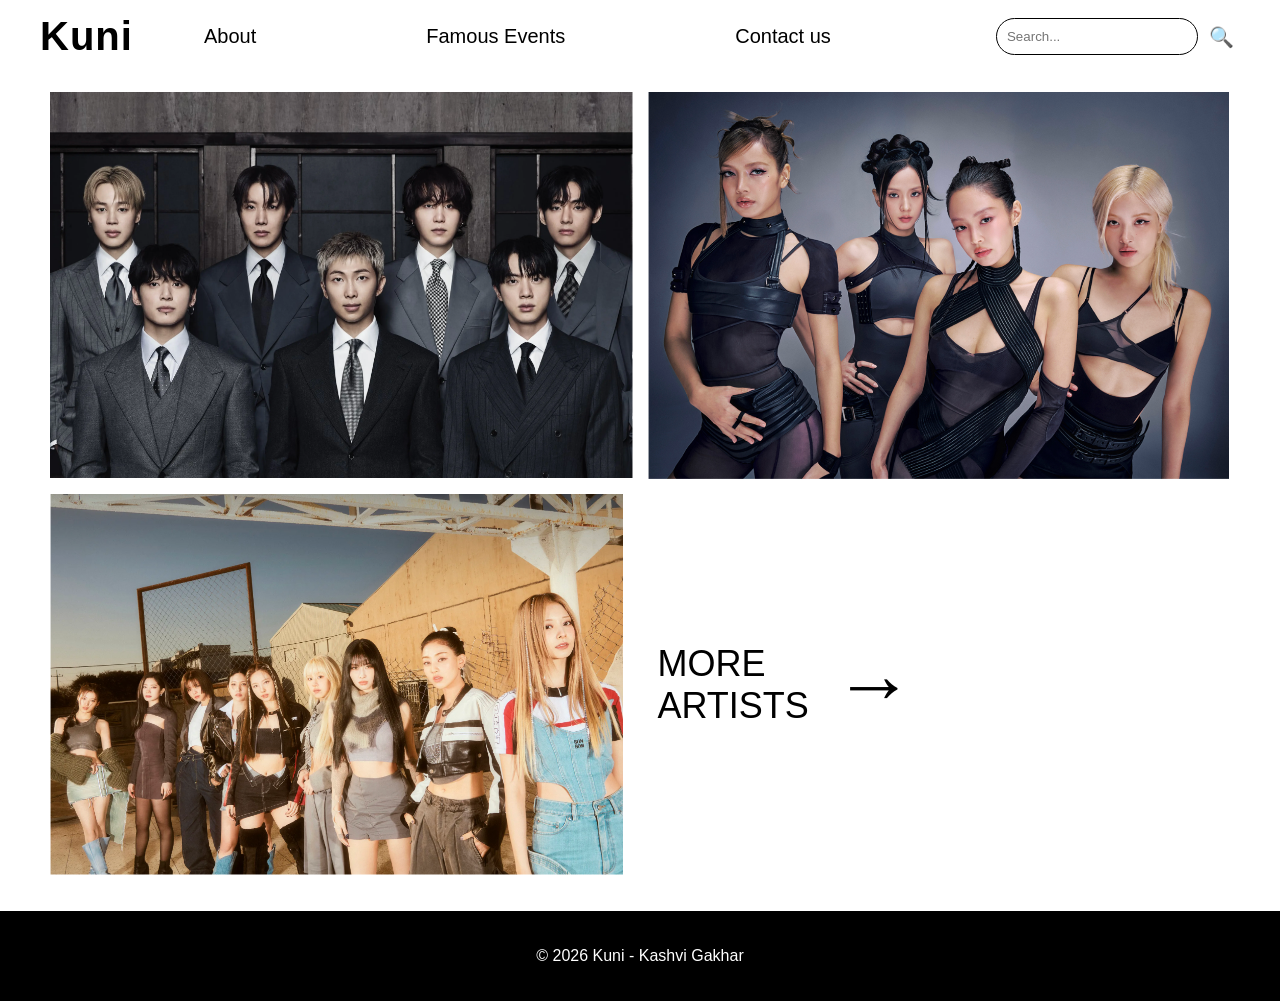
<file: index.html>
<!DOCTYPE html>
<html lang="en">
<head>
    <title>Kuni-Home page</title>
    <link rel="stylesheet" href="style.css">
    <link rel="icon" type="image/x-icon" href="apple-touch-icon.ico">
</head>
<body>
    <div class="navbar">
        <div class="logo">Kuni</div>
        <div class="menu">
            <a href="about.html">About</a>
            <a href="famous.html">Famous Events</a>
            <a href="contact.html">Contact us</a>
        </div>
        <div class="search">
            <input type="text" placeholder="Search...">
            <button>🔍</button>
        </div>
    </div>
<br>
    <div class="photos">
        <a href="bts.html" class="image-with-overlay">
            <img src="bts1.png">
            <div class="overlay">
                <span>View BTS</span>
            </div>
        </a>
        
        <a href="blackpink.html" class="image-with-overlay">
            <img src="bp2.png">
            <div class="overlay">
                <span>View BLACKPINK</span>
            </div>
        </a>

        
    </div>
    <div class="photos2">
        <a href="twice.html" class="image-with-overlay">
            <img src="twice.png">
            <div class="overlay">
                <span>View TWICE</span>
            </div>
        </a>
        <a href="more.html" class="more-artists">
            <span>MORE<br>ARTISTS</span>
            <span class="arrow">→</span>
        </a>
    </div>
<br>
<br>

    
        <footer>
            <p>© 2026 Kuni - Kashvi Gakhar</p>
        </footer>
    
</body>
</html>
</file>
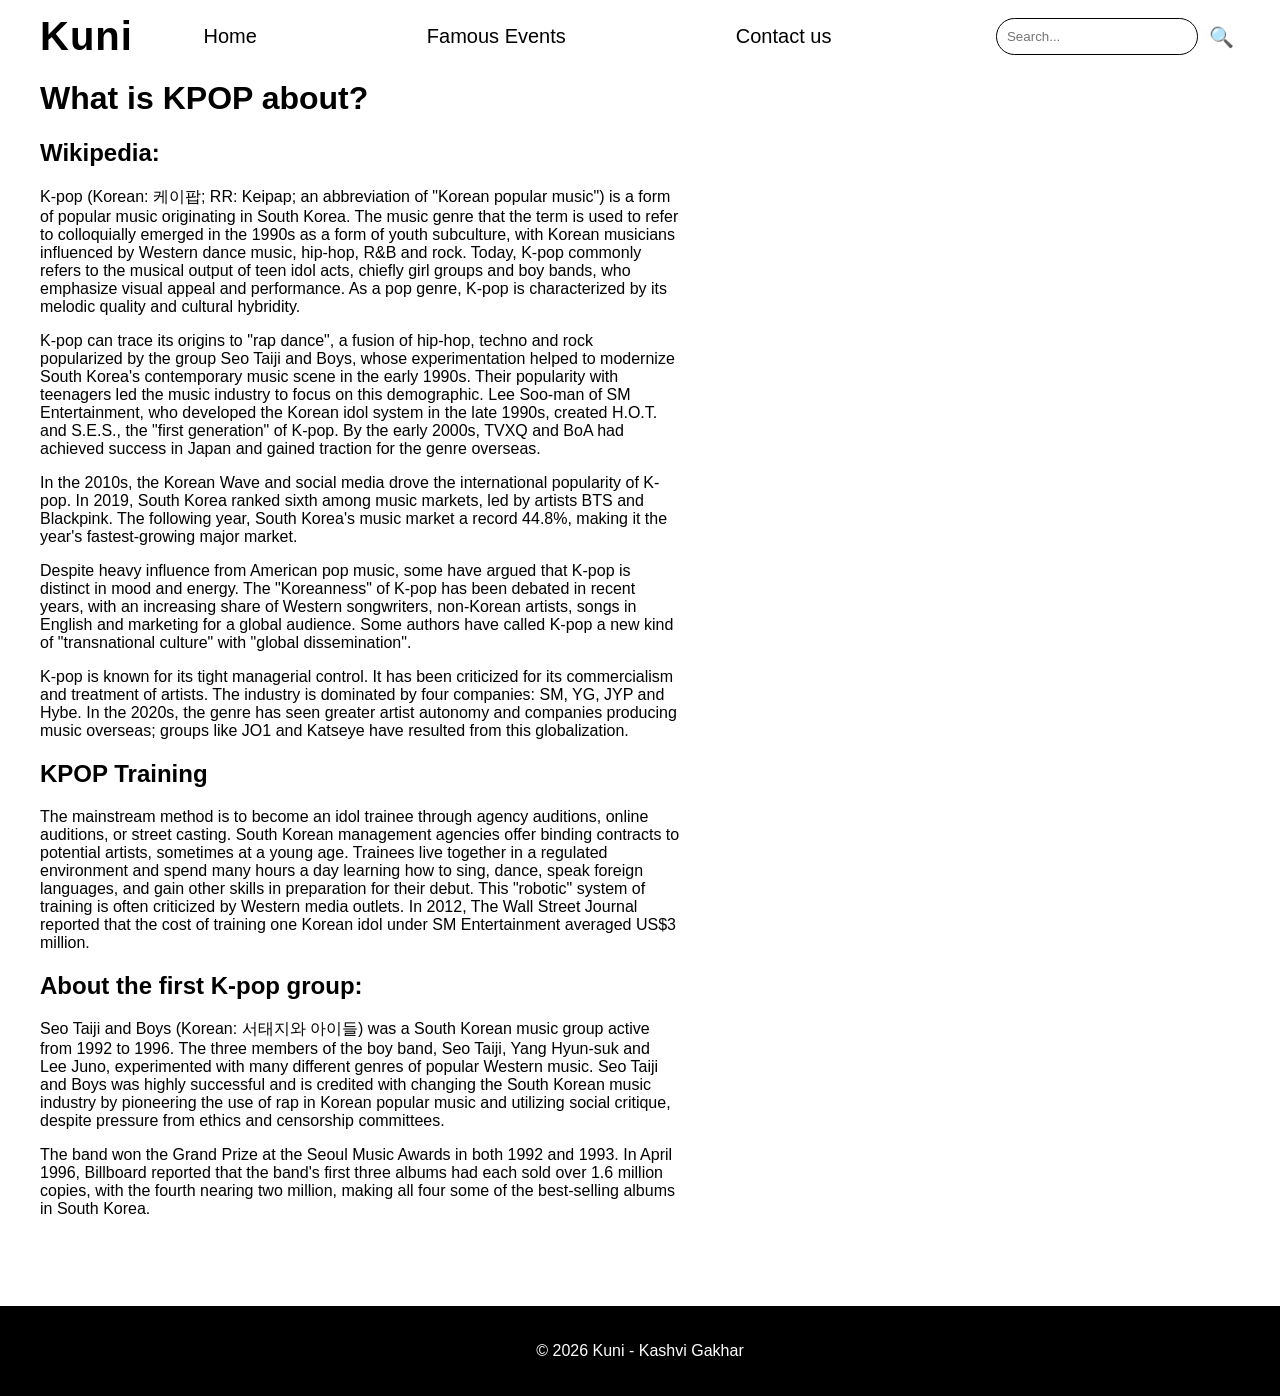
<file: about.html>
<!DOCTYPE html>
<html lang="en">

<head>
    <title>What is Kpop about?</title>
    <link rel="stylesheet" href="style.css">
    <link rel="icon" type="image/x-icon" href="apple-touch-icon.ico">
</head>

<body>
    <div class="navbar">
        <div class="logo">Kuni</div>
        <div class="menu">
            <a href="index.html">Home</a>
            <a href="famous.html">Famous Events</a>
            <a href="contact.html">Contact us</a>
        </div>
        <div class="search">
            <input type="text" placeholder="Search...">
            <button>🔍</button>
        </div>
    </div>
    
    <div class="bts">
        <h1>What is KPOP about?</h1>
        <div>
        <h2>Wikipedia:</h2>
        <p>K-pop (Korean: 케이팝; RR: Keipap; an abbreviation of "Korean popular music") is a form of popular music originating in
        South Korea. The music genre that the term is used to refer to colloquially emerged in the 1990s as a form of youth
        subculture, with Korean musicians influenced by Western dance music, hip-hop, R&B and rock. Today, K-pop
        commonly refers to the musical output of teen idol acts, chiefly girl groups and boy bands, who emphasize visual appeal
        and performance. As a pop genre, K-pop is characterized by its melodic quality and cultural hybridity.</p>

        <p>K-pop can trace its origins to "rap dance", a fusion of hip-hop, techno and rock popularized by the group Seo Taiji and
        Boys, whose experimentation helped to modernize South Korea's contemporary music scene in the early 1990s.
        Their popularity with teenagers led the music industry to focus on this demographic. Lee Soo-man of SM Entertainment,
        who developed the Korean idol system in the late 1990s, created H.O.T. and S.E.S., the "first generation" of K-pop.
        By the early 2000s, TVXQ and BoA had achieved success in Japan and gained traction for the genre overseas.</p>

        <p>In the 2010s, the Korean Wave and social media drove the international popularity of K-pop. In 2019, South Korea ranked
        sixth among music markets, led by artists BTS and Blackpink. The following year, South Korea's music market a record
        44.8%, making it the year's fastest-growing major market.</p>

        <p>Despite heavy influence from American pop music, some have argued that K-pop is distinct in mood and energy. The
        "Koreanness" of K-pop has been debated in recent years, with an increasing share of Western songwriters, non-Korean
        artists, songs in English and marketing for a global audience. Some authors have called K-pop a new kind of
        "transnational culture" with "global dissemination".</p>

        <p>K-pop is known for its tight managerial control. It has been criticized for its commercialism and treatment of
        artists. The industry is dominated by four companies: SM, YG, JYP and Hybe. In the 2020s, the genre has seen
        greater artist autonomy and companies producing music overseas; groups like JO1 and Katseye have resulted from this
        globalization.</p>
        </div>

        <div>
            <h2>KPOP Training</h2>
            <p>The mainstream method is to become an idol trainee through agency auditions, online auditions, or street
            casting. South Korean management agencies offer binding contracts to potential artists, sometimes at a young age. Trainees
            live together in a regulated environment and spend many hours a day learning how to sing, dance, speak foreign
            languages, and gain other skills in preparation for their debut. This "robotic" system of training is often criticized
            by Western media outlets. In 2012, The Wall Street Journal reported that the cost of training one Korean idol under SM Entertainment averaged US$3 million.</p>
        </div>

        <div>
            <h2>About the first K-pop group:</h2>
            <p>Seo Taiji and Boys (Korean: 서태지와 아이들) was a South Korean music group active from 1992 to 1996. The three members of the
            boy band, Seo Taiji, Yang Hyun-suk and Lee Juno, experimented with many different genres of popular Western music.
            Seo Taiji and Boys was highly successful and is credited with changing the South Korean music industry by pioneering the
            use of rap in Korean popular music and utilizing social critique, despite pressure from ethics and censorship
            committees.</p>

            <p>The band won the Grand Prize at the Seoul Music Awards in both 1992 and 1993. In April 1996, Billboard reported that
            the band's first three albums had each sold over 1.6 million copies, with the fourth nearing two million, making all
            four some of the best-selling albums in South Korea.</p>
        </div>
        <br>
        <br>
        <br>
        <br>
    </div>


    <footer>
        <p>© 2026 Kuni - Kashvi Gakhar</p>
    </footer>
</body>

</html>
</file>
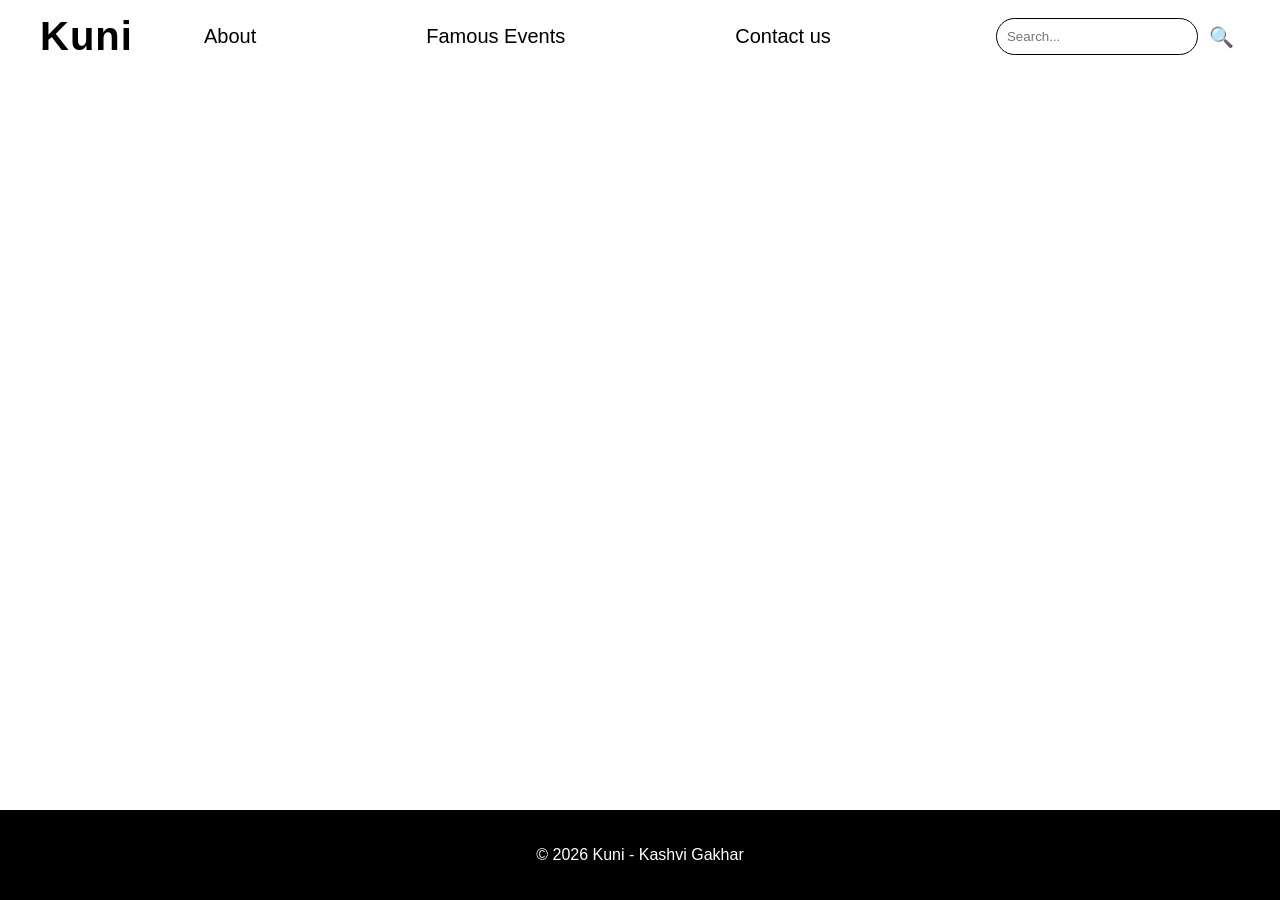
<file: aespa.html>
<!DOCTYPE html>
<html lang="en">

<head>
    <title>Kuni-Home page</title>
    <link rel="stylesheet" href="style.css">
    <link rel="icon" type="image/x-icon" href="apple-touch-icon.ico">
</head>

<body>
    <div class="navbar">
        <div class="logo">Kuni</div>
        <div class="menu">
            <a href="about.html">About</a>
            <a href="famous.html">Famous Events</a>
            <a href="contact.html">Contact us</a>
        </div>
        <div class="search">
            <input type="text" placeholder="Search...">
            <button>🔍</button>
        </div>
    </div>
    <br>


    <footer>
        <p>© 2026 Kuni - Kashvi Gakhar</p>
    </footer>
</file>
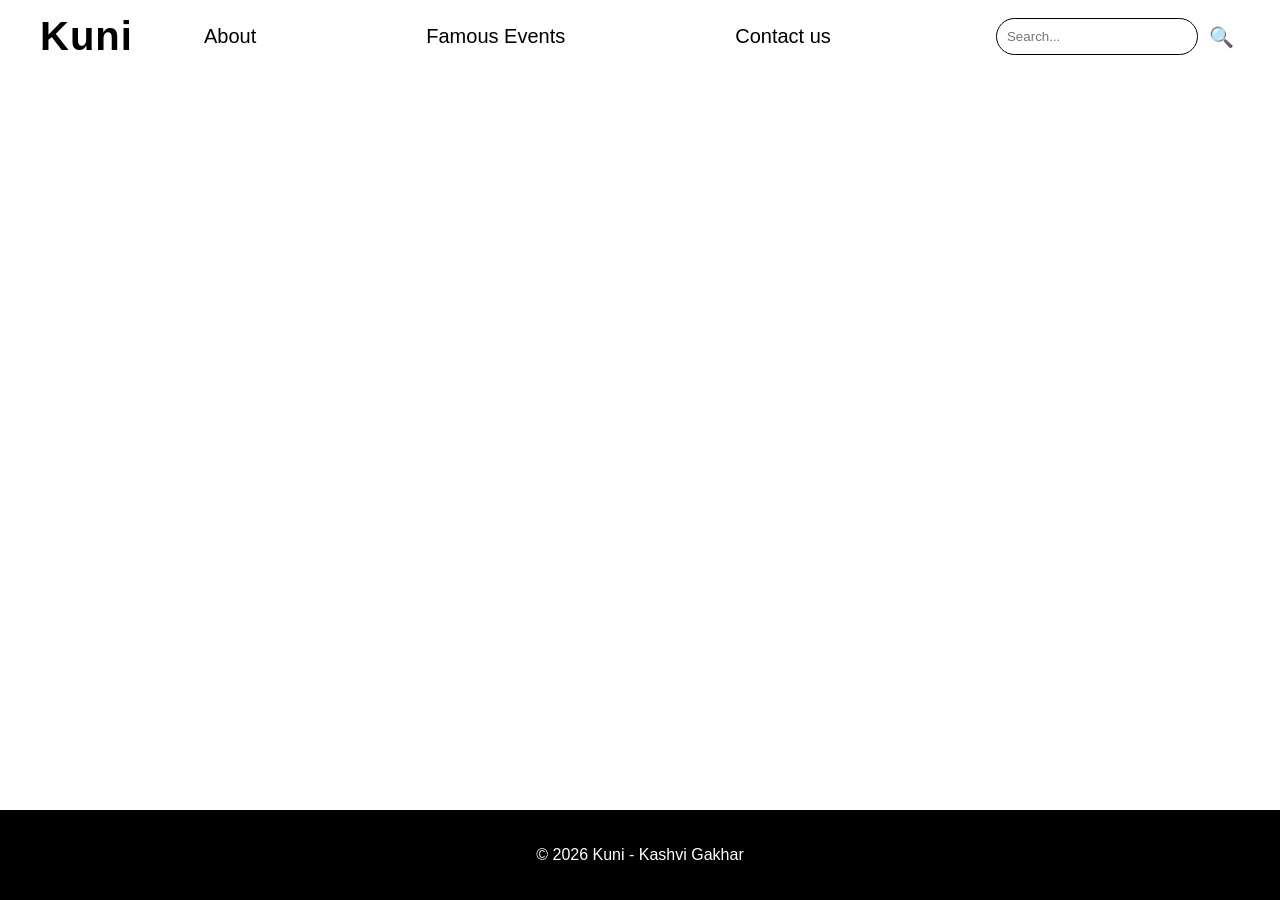
<file: baby.html>
<!DOCTYPE html>
<html lang="en">

<head>
    <title>Kuni-Home page</title>
    <link rel="stylesheet" href="style.css">
    <link rel="icon" type="image/x-icon" href="apple-touch-icon.ico">
</head>

<body>
    <div class="navbar">
        <div class="logo">Kuni</div>
        <div class="menu">
            <a href="about.html">About</a>
            <a href="famous.html">Famous Events</a>
            <a href="contact.html">Contact us</a>
        </div>
        <div class="search">
            <input type="text" placeholder="Search...">
            <button>🔍</button>
        </div>
    </div>
    <br>



    <footer>
        <p>© 2026 Kuni - Kashvi Gakhar</p>
    </footer>
</file>
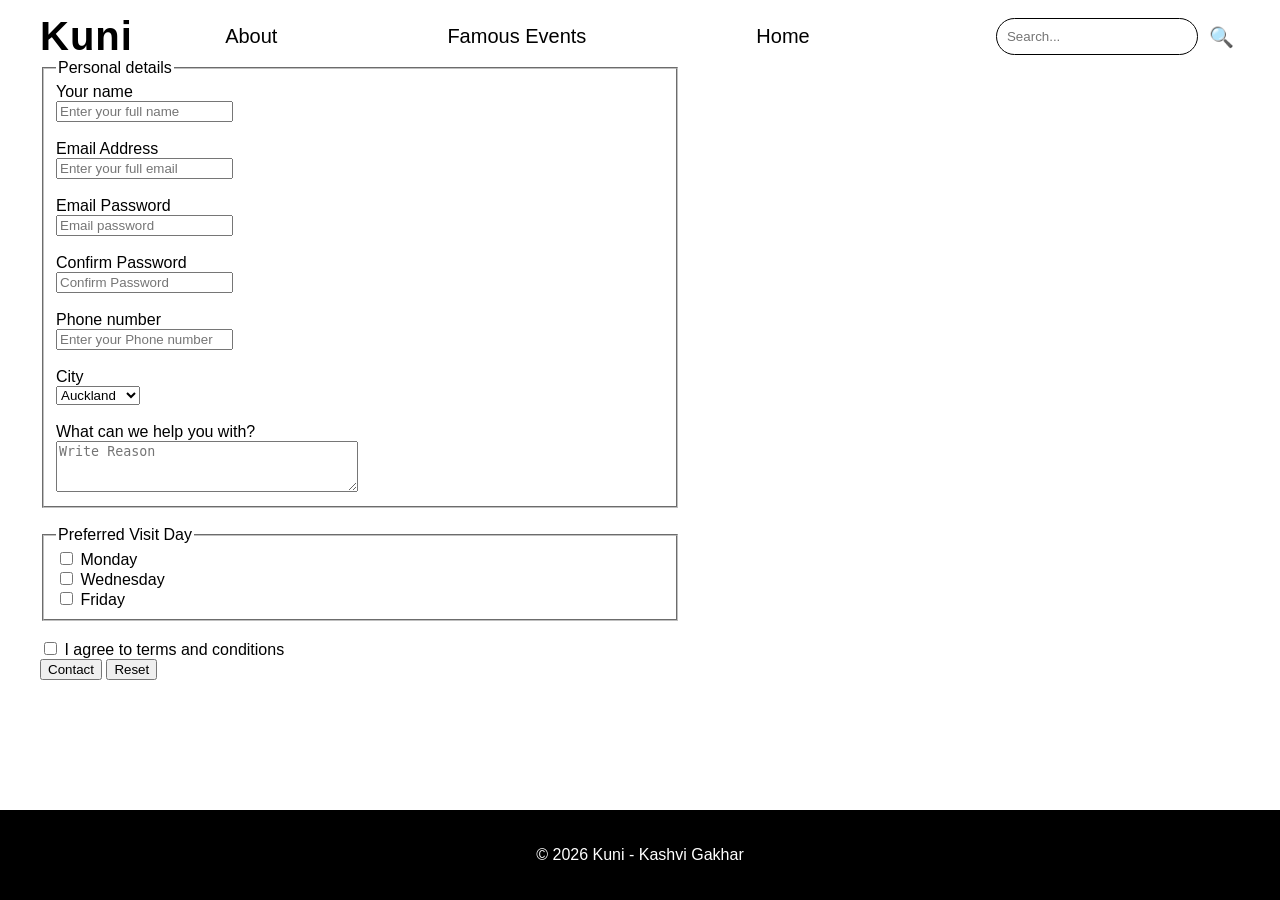
<file: contact.html>
<!DOCTYPE html>
<html lang="en">

<head>
    <title>Contact us</title>
    <link rel="stylesheet" href="style.css">
    <link rel="icon" type="image/x-icon" href="apple-touch-icon.ico">
</head>

<body>
    <div class="navbar">
        <div class="logo">Kuni</div>
        <div class="menu">
            <a href="about.html">About</a>
            <a href="famous.html">Famous Events</a>
            <a href="index.html">Home</a>
        </div>
        <div class="search">
            <input type="text" placeholder="Search...">
            <button>🔍</button>
        </div>
    </div>
    
    <div class="bts">
        <form>
            <fieldset>
                <legend>Personal details</legend>
                <label>Your name</label><br>
                <input type="text" id="name" placeholder="Enter your full name"><br><br>

                <label>Email Address</label><br>
                <input type="email" id="email" placeholder="Enter your full email"><br><br>
        
                <label>Email Password</label><br>
                <input type="password" id="pass" placeholder="Email password"><br><br>
        
                <label>Confirm Password</label><br>
                <input type="password" id="pass" placeholder="Confirm Password"><br><br>
        
                <label>Phone number</label><br>
                <input type="" id="Phone" placeholder="Enter your Phone number"><br><br>
        
                <label>City</label><br>
                <select id="City">
                    <option value="Auckland">Auckland</option>
                    <option value="Wellington">Wellington</option>
                    <option value="Hamilton">Hamilton</option>
                </select><br><br>
        
                <label>What can we help you with?</label><br>
                <textarea id="notes" rows="3" cols="35" placeholder="Write Reason"></textarea><br>
            </fieldset>
        
            <br>
        
            <fieldset>
                <legend>Preferred Visit Day</legend>
                <input type="checkbox" value="mon"> Monday<br>
                <input type="checkbox" value="wed"> Wednesday<br>
                <input type="checkbox" value="fri"> Friday<br>
            </fieldset>
        
            <br>
        
            <input type="checkbox" value="T&C"> I agree to terms and conditions<br>
            <input type="submit" value="Contact">
            <input type="reset" value="Reset">
        </form>
    </div>


    <footer>
        <p>© 2026 Kuni - Kashvi Gakhar</p>
    </footer>
</body>

</html>
</file>
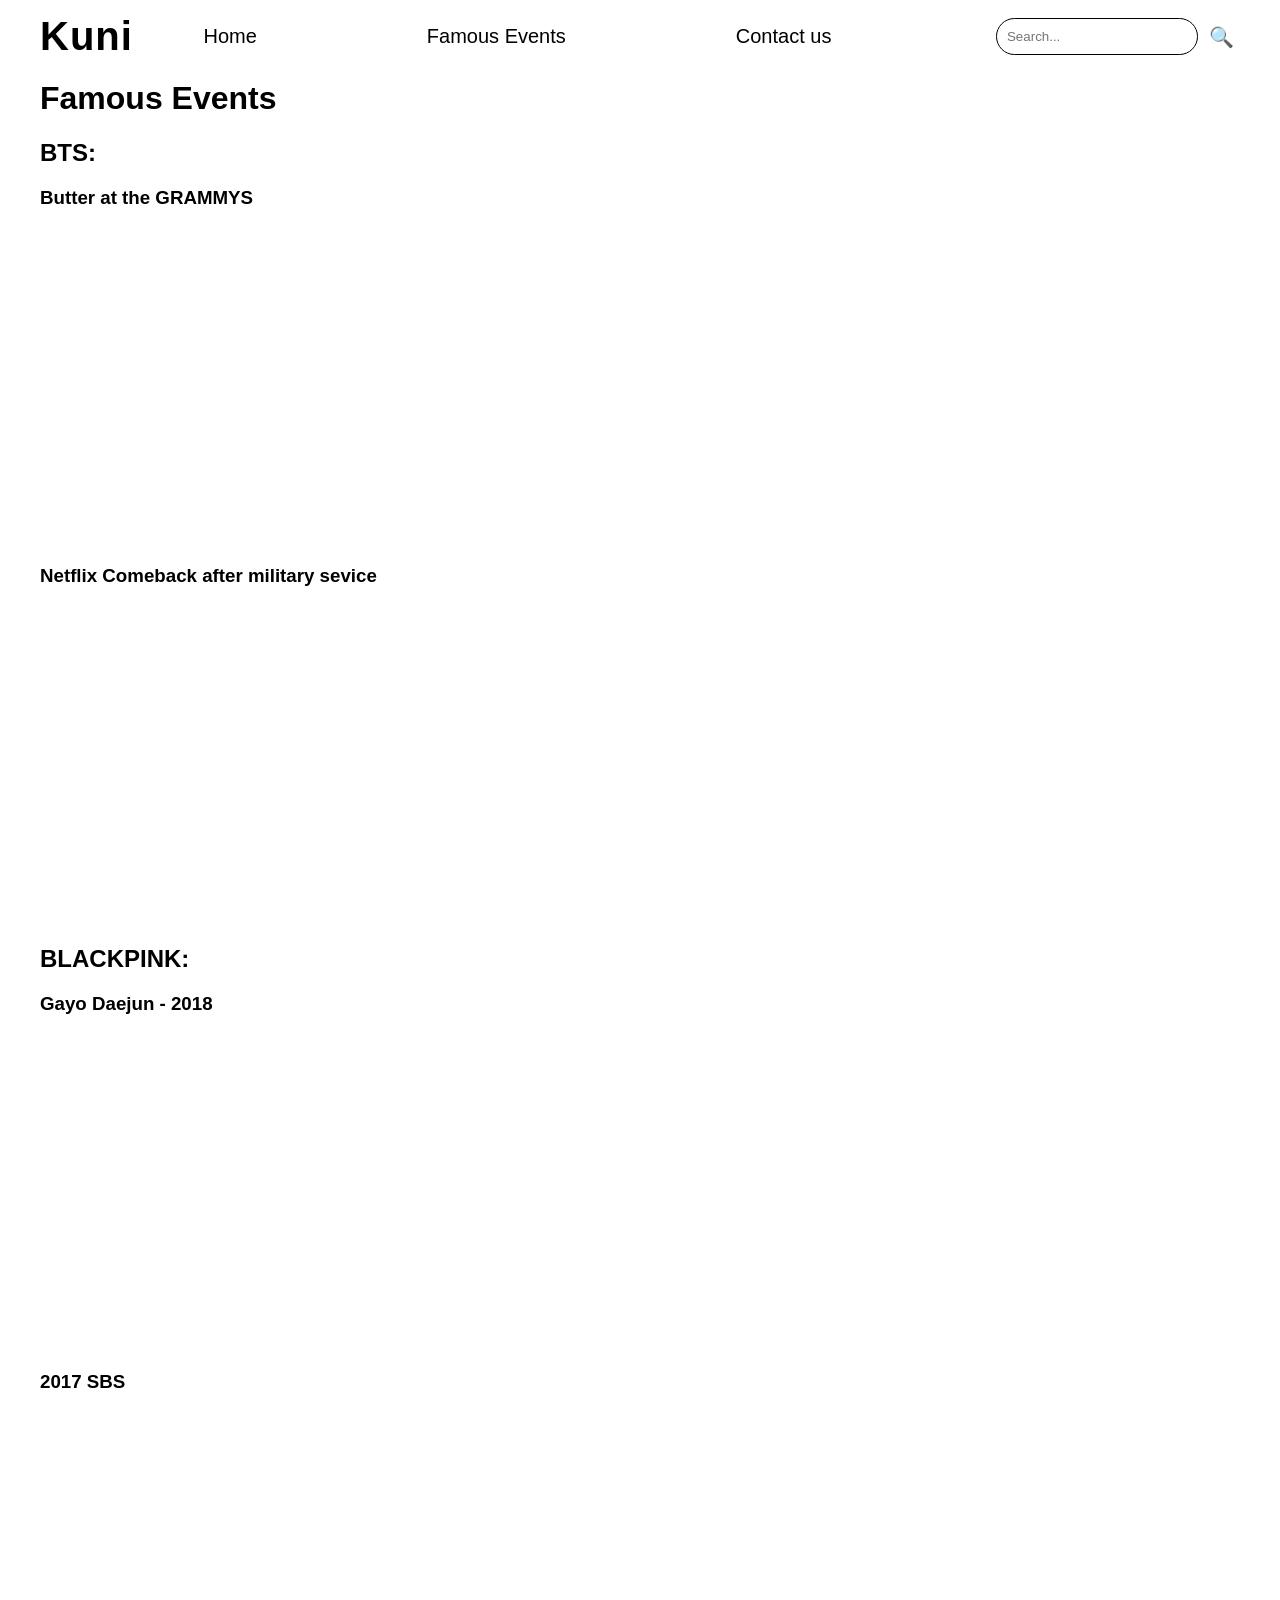
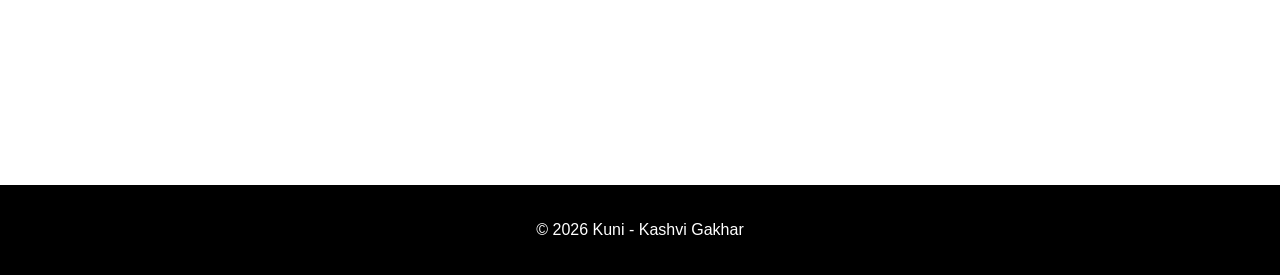
<file: famous.html>
<!DOCTYPE html>
<html lang="en">

<head>
    <title>Famous Events</title>
    <link rel="stylesheet" href="style.css">
    <link rel="icon" type="image/x-icon" href="apple-touch-icon.ico">
</head>

<body>
    <div class="navbar">
        <div class="logo">Kuni</div>
        <div class="menu">
            <a href="index.html">Home</a>
            <a href="about.html">Famous Events</a>
            <a href="contact.html">Contact us</a>
        </div>
        <div class="search">
            <input type="text" placeholder="Search...">
            <button>🔍</button>
        </div>
    </div>

    <div class="bts">
        <h1>Famous Events</h1>
        <div>
            <h2>BTS:</h2>
            <h3>Butter at the GRAMMYS</h3>
            <iframe width="560" height="315" src="https://www.youtube.com/embed/HbkBVxU5K5A?si=DxcqRzrVbuWJrKYw"
                title="YouTube video player" frameborder="0"
                allow="accelerometer; autoplay; clipboard-write; encrypted-media; gyroscope; picture-in-picture; web-share"
                referrerpolicy="strict-origin-when-cross-origin" allowfullscreen></iframe>
            <h3>Netflix Comeback after military sevice</h3>
            <iframe width="560" height="315" src="https://www.youtube.com/embed/k7ltT9AgfUI?si=A_ucc8hlm77k6UC0"
                    title="YouTube video player" frameborder="0"
                    allow="accelerometer; autoplay; clipboard-write; encrypted-media; gyroscope; picture-in-picture; web-share"
                    referrerpolicy="strict-origin-when-cross-origin" allowfullscreen></iframe>
        </div>
        <div>
            <h2>BLACKPINK:</h2>
            <h3>Gayo Daejun - 2018</h3>
            <iframe width="560" height="315" src="https://www.youtube.com/embed/cxNIewNXpcg?si=DMLMExe9glChx21M"
                title="YouTube video player" frameborder="0"
                allow="accelerometer; autoplay; clipboard-write; encrypted-media; gyroscope; picture-in-picture; web-share"
                referrerpolicy="strict-origin-when-cross-origin" allowfullscreen></iframe>
            <h3>2017 SBS</h3>
            <iframe width="560" height="315" src="https://www.youtube.com/embed/csCCdQLqcVY?si=DdHCq9jL7Wb_Y1bb"
                title="YouTube video player" frameborder="0"
                allow="accelerometer; autoplay; clipboard-write; encrypted-media; gyroscope; picture-in-picture; web-share"
                referrerpolicy="strict-origin-when-cross-origin" allowfullscreen></iframe>
        </div>
    </div>
<br>
<br>
<br>


    <footer>
        <p>© 2026 Kuni - Kashvi Gakhar</p>
    </footer>
</body>

</html>
</file>
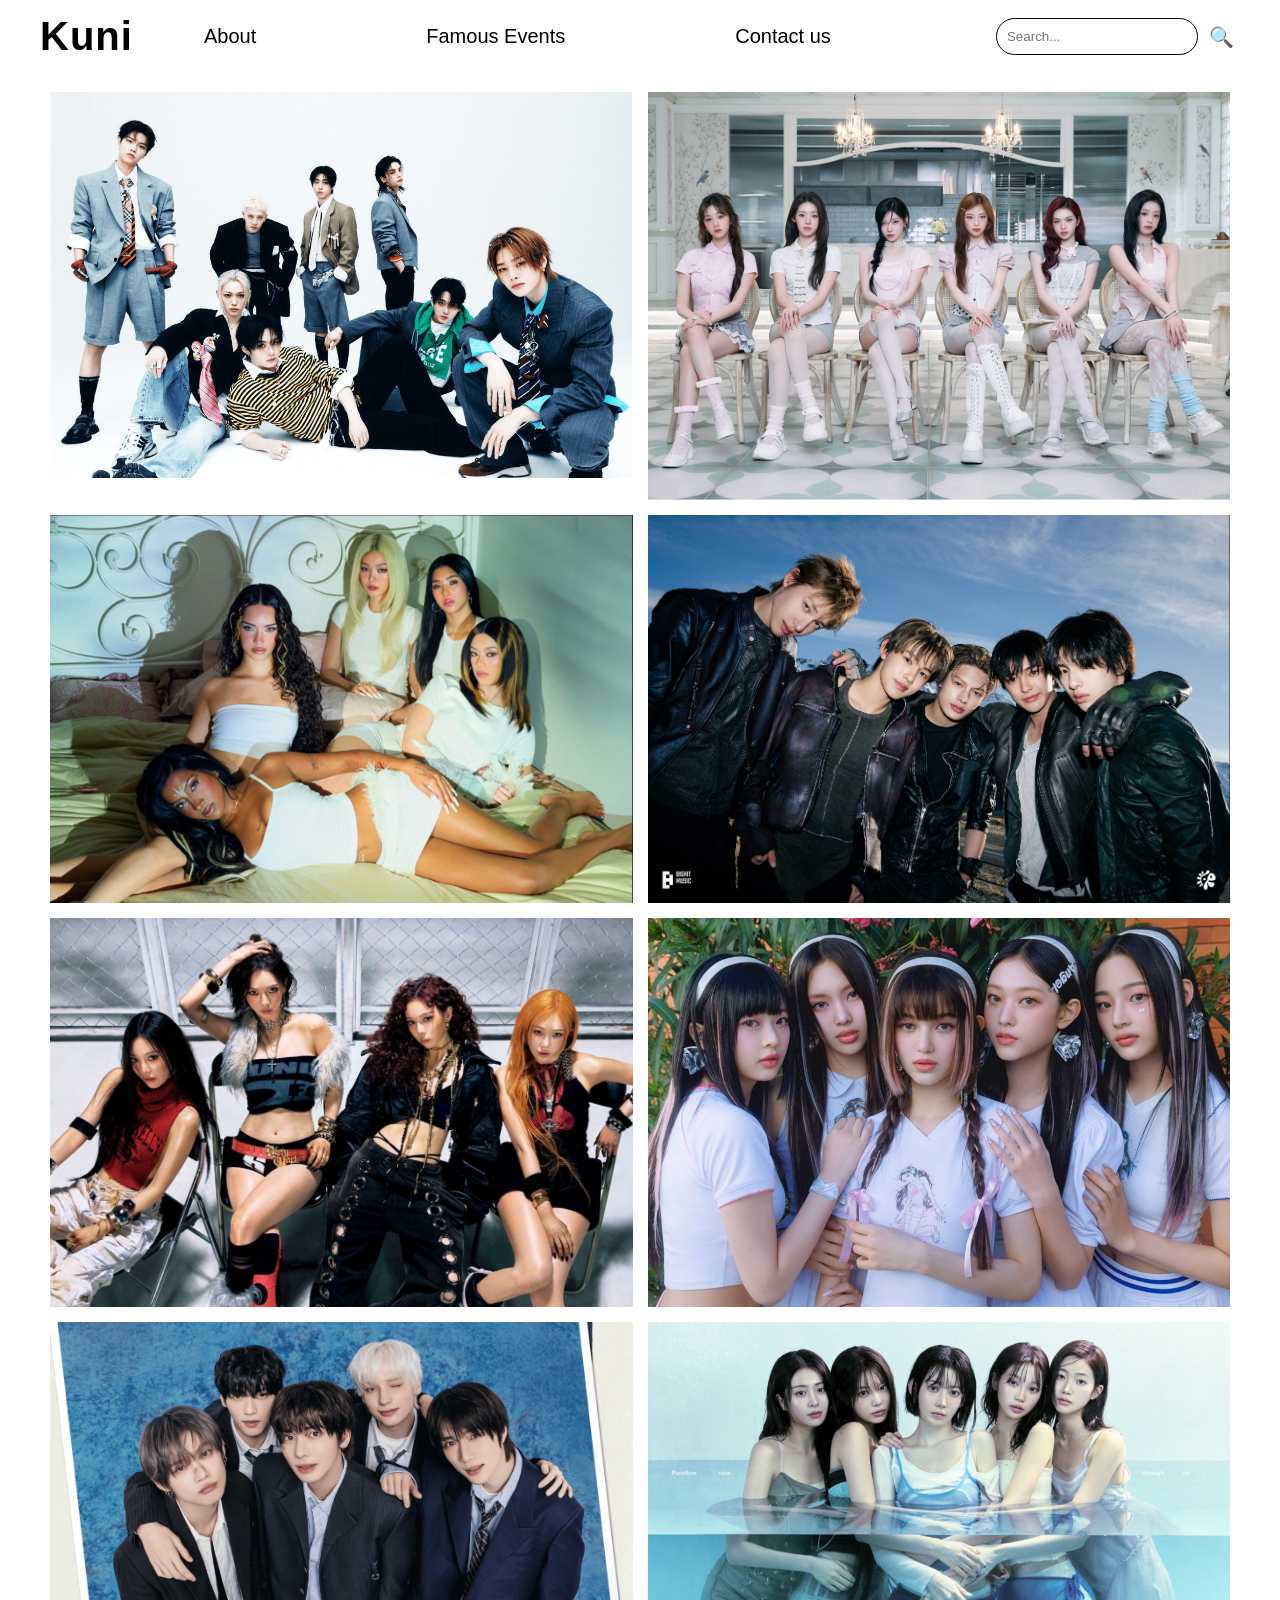
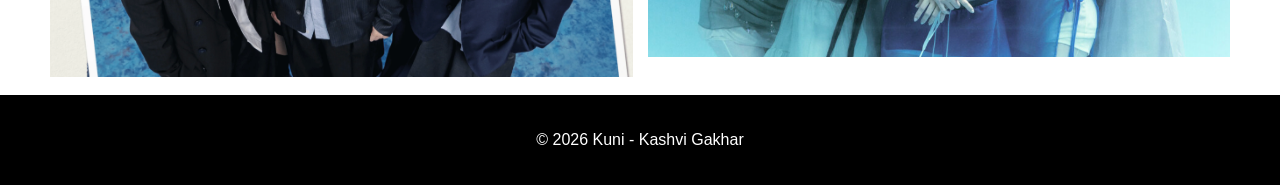
<file: more.html>
<!DOCTYPE html>
<html lang="en">

<head>
    <title>Name</title>
    <link rel="stylesheet" href="style.css">
    <link rel="icon" type="image/x-icon" href="apple-touch-icon.ico">
</head>

<body>
    <div class="navbar">
        <div class="logo">Kuni</div>
        <div class="menu">
            <a href="about.html">About</a>
            <a href="famous.html">Famous Events</a>
            <a href="contact.html">Contact us</a>
        </div>
        <div class="search">
            <input type="text" placeholder="Search...">
            <button>🔍</button>
        </div>
    </div>
<br>

<div class="photos3">
    <a href="stray.html" class="image-with-overlay">
        <img src="stray.png">
        <div class="overlay">
                <span>View STRAY KIDS</span>
            </div>
    </a>

    <a href="baby.html" class="image-with-overlay">
        <img src="baby.png">
        <div class="overlay">
                <span>View BABYMONSTER</span>
            </div>
    </a>
</div>

<div class="photos4" class="image-with-overlay">
    <a href="katseye.html">
        <img
            src="kat.png">
            <div class="overlay">
                <span>View KATSEYE</span>
            </div>
    </a>

    <a href="cortis.html" class="image-with-overlay">
        <img src="cor.png">
        <div class="overlay">
                <span>View CORTIS</span>
            </div>
    </a>
</div>

<div class="photos5" class="image-with-overlay">
    <a href="aespa.html">
        <img src="aes.png">
        <div class="overlay">
                <span>View AESPA</span>
            </div>
    </a>

    <a href="njz.html" class="image-with-overlay">
        <img
            src="njz.png">
            <div class="overlay">
                <span>View NEW JEANS</span>
            </div>
    </a>
</div>

<div class="photos6" class="image-with-overlay">
    <a href="txt.html">
        <img
            src="txt.png">
            <div class="overlay">
                <span>View TXT</span>
            </div>
    </a>

    <a href="lsf.html" class="image-with-overlay">
        <img src="lsf.png">
        <div class="overlay">
                <span>View LE SSERAFIM</span>
            </div>
    </a>
</div>
<br>



<footer>
    <p>© 2026 Kuni - Kashvi Gakhar</p>
</footer>
</file>
<file: style.css>
body {
    font-family: 'Gill Sans', 'Gill Sans MT', Calibri, 'Trebuchet MS', sans-serif;
}

a {
    color: black;
    text-decoration: none;
}

a:hover {
    color: rgb(218, 181, 181);
}

.overlay span {
    font-size: 20px;
    font-weight: bold;
}

.image-with-overlay {
    position: relative;
    /* Essential for positioning the overlay */
    display: inline-block;
    /* Makes the link wrap only the image */
    overflow: hidden;
    /* Hides parts of the overlay that might be outside */
    /* You might want to add a fixed width/height or max-width here if needed */
}

/* Styles for the image inside the link */
.image-with-overlay img {
    display: block;
    /* Removes extra space below images */
    width: 100%;
    /* Makes image fit its container */
    height: auto;
}


/* Styles for the overlay itself */
.overlay {
    position: absolute;
    top: 0;
    left: 0;
    width: 100%;
    height: 100%;
    background-color: rgba(0, 0, 0, 0.6);
    /* Semi-transparent black */
    color: white;
    display: flex;
    justify-content: center;
    align-items: center;
    opacity: 0;
    /* Starts hidden */
    transition: opacity 0.3s ease;
    /* Smooth fade effect */
    text-align: center;
    /* Centers text if it wraps */
    padding: 10px;
    /* Some padding for the text */
    box-sizing: border-box;
    /* Includes padding in width/height */
}

/* Shows the overlay when the link is hovered */
.image-with-overlay:hover .overlay {
    opacity: 1;
    /* Makes the overlay visible */
}

.navbar {
    display: flex;
    justify-content: space-between;
    align-items: center;
    padding: 14px 40px;
    padding-bottom: 0%;
    
}

.logo {
    color: black;
    font-size: 40px;
    font-weight: bold;
    letter-spacing: 1px;
}

.menu {
    text-decoration: none;
    color: #f9fafb;
    font-size: 20px;
    padding: 10px 16px;
    padding-right: 100px;
    margin-left: 10px;
    margin-right: 20px;
    border-radius: 6px;
    transition: 0.35;
    display: flex;
        gap: 50px;
    align-items: center;
        gap: 170px;
}

.search {
    display: flex;
    gap: 5px;
}

.search input {
    width: 180px;
    padding: 10px;
    border: 1px solid black;
    border-radius: 20px;
}

.search button {
    border: none;
    background: none;
    font-size: 20px;
    cursor: pointer;
}

img {
    width: 50%;
    height: auto;
}

.photos {
    padding-right: 50px;
    padding-left: 50px;
    padding-top: 15px;
    display: flex;
        gap: 15px;
}

.photos2 {
    padding-right: 50px;
    padding-left: 50px;
    padding-top: 15px;
    display: flex;
        gap: 15px;
} 

.photos3 {
    padding-right: 50px;
    padding-left: 50px;
    padding-top: 15px;
    display: flex;
    gap: 15px;
}

.photos4 {
    padding-right: 50px;
    padding-left: 50px;
    padding-top: 15px;
    display: flex;
    gap: 15px;
}

.photos5 {
    padding-right: 50px;
    padding-left: 50px;
    padding-top: 15px;
    display: flex;
    gap: 15px;
}

.photos6 {
    padding-right: 50px;
    padding-left: 50px;
    padding-top: 15px;
    display: flex;
    gap: 15px;
}

.more-artists {
    display: flex;
    align-items: center;
    gap: 25px;
    text-decoration: none;
    color: black;
    font-size: 36px;
    padding-left: 20px;
}

.arrow {
    font-size: 80px;
    font-weight: normal;
}

.photos img,
.photos2 img,
.photos3 img,
.photos4 img,
.photos5 img,
.photos6 img {
    width: 100%;
    
    display: block;
}

.photos>a,
.photos2>a,
.photos3>a,
.photos4>a,
.photos5>a,
.photos6>a {
    width: 50%;
}

html,
body {
    margin: 0;
    min-height: 100%;
}

body {
    min-height: 100vh;
    display: flex;
    flex-direction: column;
}

footer {
    background-color: black;
    color: white;
    width: 100%;
    padding: 20px;
    text-align: center;
    box-sizing: border-box;
    margin-top: auto;
}

.bts {
    padding-left: 40px;
    padding-right: 600px;
}

.bts-table {
    width: 95%;
    margin: 30px auto;
    border-collapse: separate;
    border-spacing: 15px 10px;
    text-align: center;
}

.bts-table th {
    font-size: 24px;
    padding: 10px;
}

.bts-table td {
    padding: 10px;
    white-space: nowrap;
}

.bts-table td:first-child {
    font-weight: bold;
    text-align: left;
}

.twice {
    padding-left: 40px;
    padding-right: 600px;
}

.twice-table {
    width: 95%;
    margin: 30px auto;
    border-collapse: separate;
    border-spacing: 15px 10px;
    text-align: center;
}

.twice-table th {
    font-size: 24px;
    padding: 10px;
}

.twice-table td {
    padding: 10px;
    white-space: nowrap;
}

.twice-table td:first-child {
    font-weight: bold;
    text-align: left;
}

.twice-foot {
    width: 110%;
}
</file>
